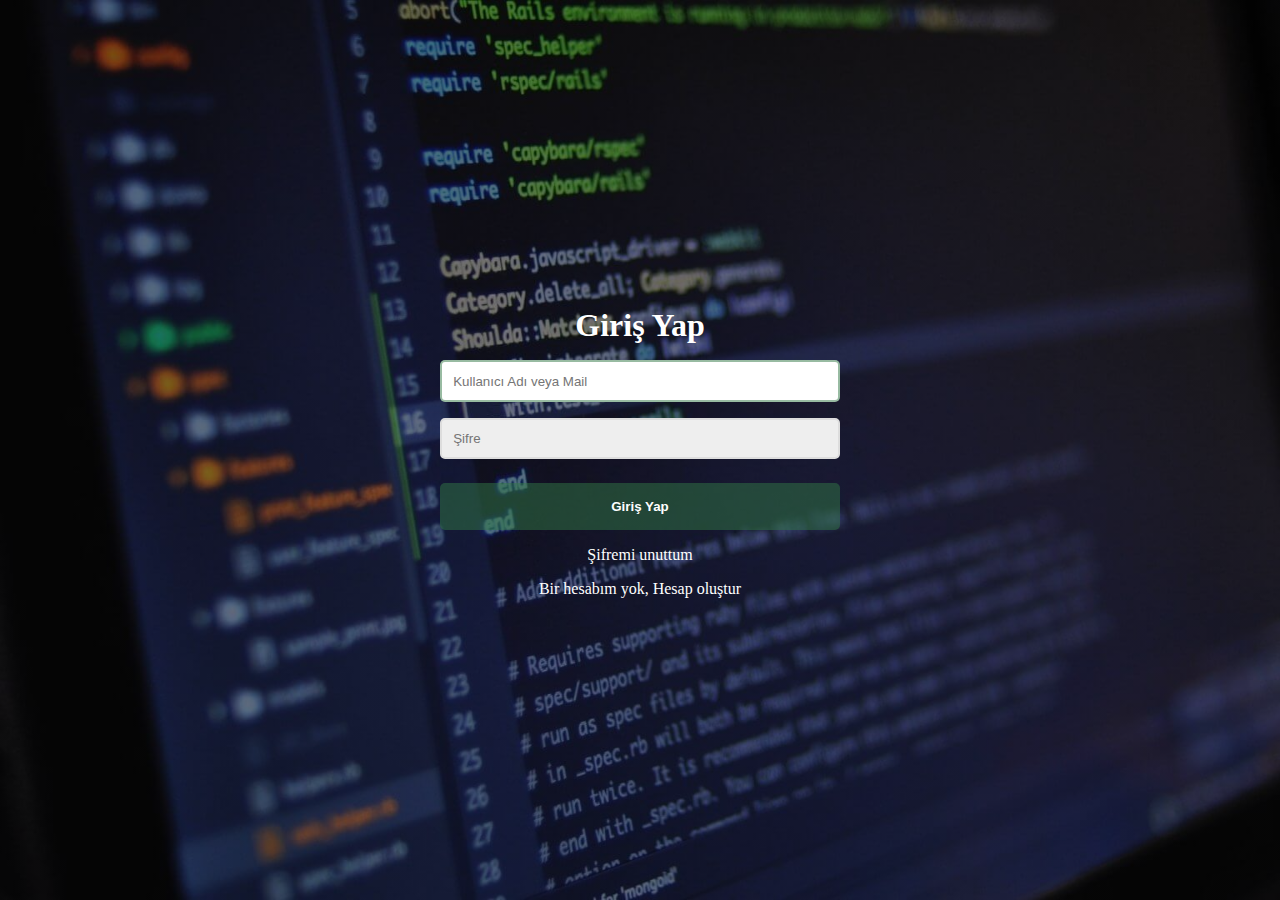
<file: index.html>
<!DOCTYPE html>
<html lang="en">
<head>
    <meta charset="UTF-8">
    <meta name="viewport" content="width=device-width, initial-scale=1.0">
    <title>Document</title>
    <link rel="stylesheet" href="style.css">
  </head>
<body>
    <div class="container">
        <form action="">
            <h1 class="form__title">Giriş Yap</h1>
            <div class="form__input--group">
                <input type="text" class="form__input"  autofocus placeholder="Kullanıcı Adı veya Mail">
                <div class="form__input-error-message"></div>
            </div>
            <div class="form__input--group">
                <input type="password" class="form__input" autofocus placeholder="Şifre">
                <div class="form__input-error-message"></div>
            </div>
            <button class="form__button">Giriş Yap</button>
            <p class="form__text">
                <a href="şifremi unuttum.html" class="form__link">Şifremi unuttum </a>
            </p>
            <p class="form__text">
                 <a href="hesap oluştur.html" class="form__link">Bir hesabım yok, Hesap oluştur</a>
            </p>
        </form>
    </div>
</body>
</html>
</file>
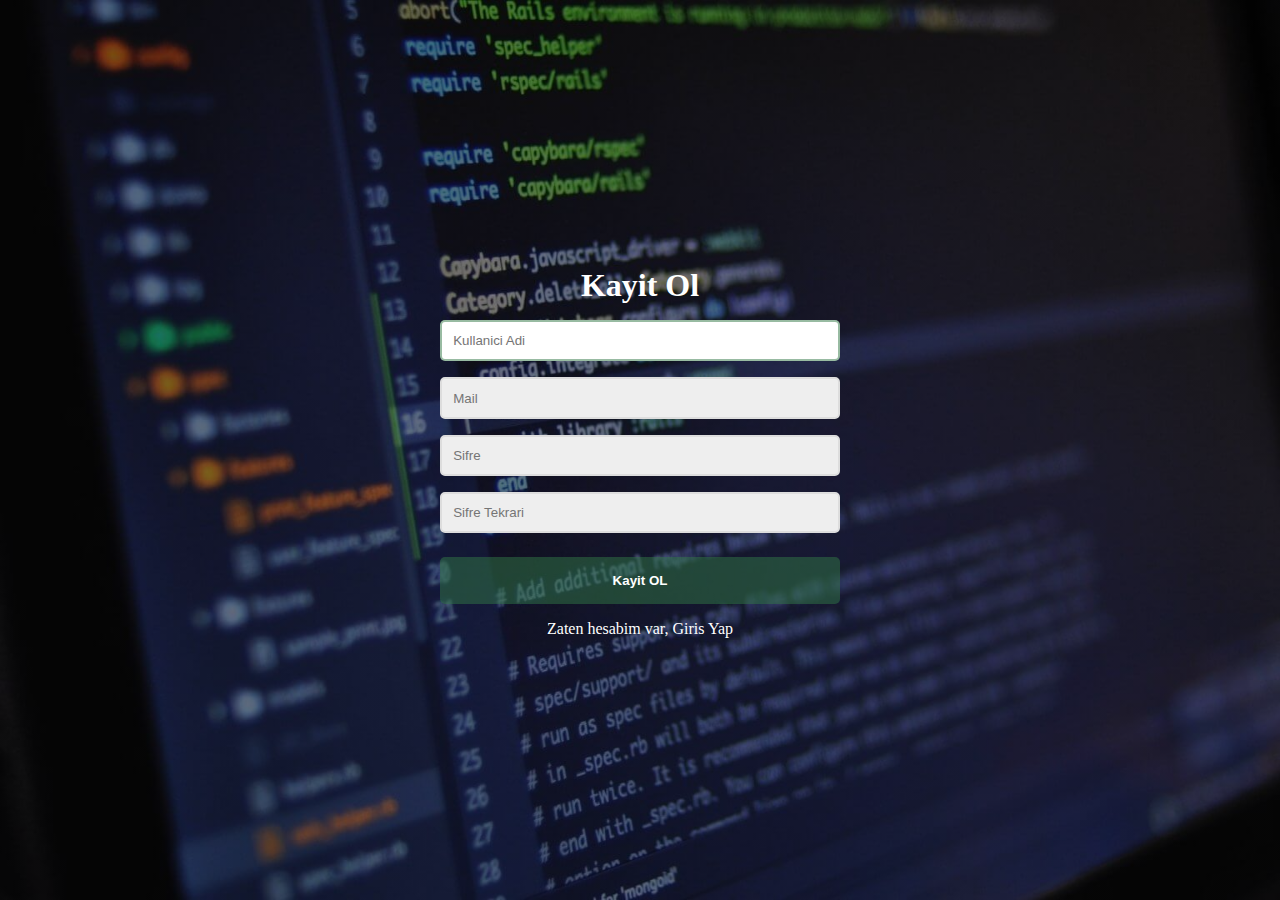
<file: hesap oluştur.html>
<!DOCTYPE html>
<html lang="en">
<head>
    <meta charset="UTF-8">
    <meta name="viewport" content="width=device-width, initial-scale=1.0">
    <title>Document</title>
    <link rel="stylesheet" href="style.css">
</head>
<body>
    <div class="container">
        <form action="">
            <h1 class="form__title">Kayit Ol</h1>
            <div class="form__input--group">
                <input type="text" class="form__input"  autofocus placeholder="Kullanici Adi ">
                <div class="form__input-error-message"></div>
            </div>
            <div class="form__input--group">
                <input type="email" class="form__input" autofocus placeholder="Mail">
                <div class="form__input-error-message"></div>
            </div>
            <div class="form__input--group">
                <input type="password" class="form__input" autofocus placeholder="Sifre">
                <div class="form__input-error-message"></div>
            </div>
            <div class="form__input--group">
                <input type="password" class="form__input" autofocus placeholder="Sifre Tekrari">
                <div class="form__input-error-message"></div>
            </div>
            <button class="form__button">Kayit OL</button>
            <p class="form__text">
                <a href="index.html" class="form__link">Zaten hesabim var, Giris Yap </a>
            </p>
        </form>
    </div>
</body>
</html>
</file>
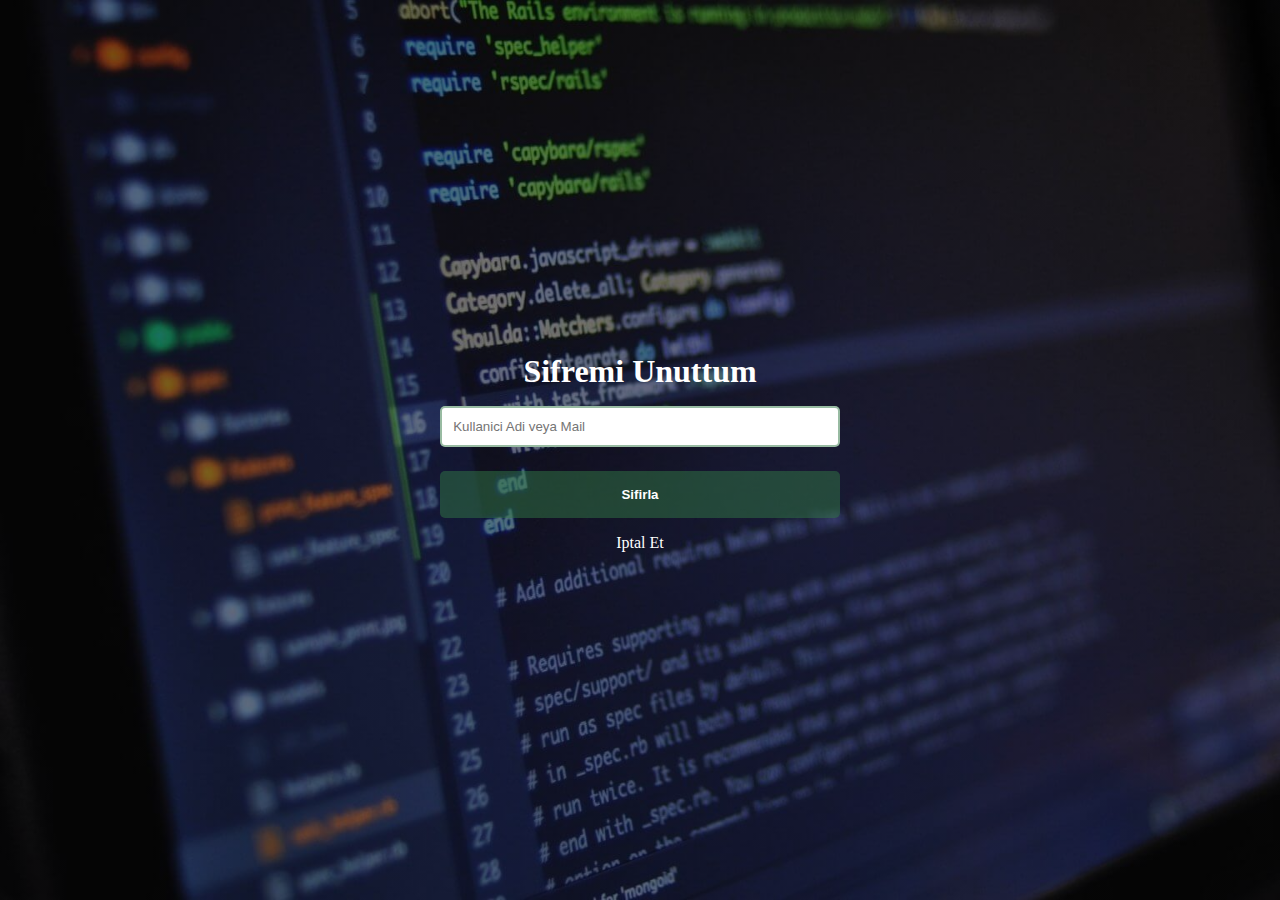
<file: şifremi unuttum.html>
<!DOCTYPE html>
<html lang="en">
<head>
    <meta charset="UTF-8">
    <meta name="viewport" content="width=device-width, initial-scale=1.0">
    <title>Document</title>
    <link rel="stylesheet" href="style.css">
</head>
<body>
    <div class="container">
        <form action="">
            <h1 class="form__title">Sifremi Unuttum</h1>
            <div class="form__input--group">
                <input type="text" class="form__input"  autofocus placeholder="Kullanici Adi veya Mail">
                <div class="form__input-error-message"></div>
            </div>
            <button class="form__button">Sifirla</button>
            <p class="form__text">
                <a href="index.html" class="form__link">Iptal Et</a>
            </p>
        </form>
    </div>
</body>
</html>
</file>
<file: style.css>
:root{
    --color-primary: rgba(50,120,70,.5);
    --color-primary-dark: rgb(10,70,30);
    --color-secondary: rgb(60,60,190);
    --color-error: rgb(210,40,40);
    --color-success: rgb(90,150,40);
    --border-radius: 5px;
}

body{
    background: linear-gradient(rgba(0,0,0,0.5),rgba(0,0,0,0.5)), url(software-nedir.jpg);
    background-attachment: fixed;
    background-size: cover;
    margin: 0;
    height: 100vh;
    display: flex;
    align-items: center;
    justify-content: center;

}

.container{
    background-color: (rgba(0,0,0,0.5),rgba(0,0,0,0.5));
    width: 400px;
    max-height: 500px;
    border-radius: var(--border-radius);
    padding: 1rem 2rem;
    margin: 1rem;
    text-align: center;
}

.form__title{
    text-align: center;
    margin-bottom: 1rem;
    color: white;
}

.form__input--group{
    margin-bottom: 1rem;
}

.form__input{
    width: 100%;
    padding: 0.7rem;
    border-radius: var(--border-radius);
    outline: none;
    border: 2px solid #ddd;
    background-color: #eee;
    box-sizing: border-box;
    transition: background-color .3s, border-color .3s;
}

.form__input:focus{
    border-color: var(--color-primary);
    background-color: white;
}

.form__input-error-message{
    margin-top: .5rem;
    font-size: .85rem;
    color: var(--color-error);
}

.form__button{
    width: 100%;
    padding: 1rem 2rem;
    font-weight: bold;
    color: white;
    border: none;
    outline: none;
    border-radius: var(--border-radius);
    background-color: var(--color-primary);
    margin-top: .5rem;
}

.form__button:hover{
    background-color: var(--color-primary-dark);
}

.form__button:active{
    transform: scale(0.98);
}

.form__link{
    color: var(--color-secondary);
    text-decoration: none;
    cursor: pointer;
    color: white;
}

.form__link:hover{
    text-decoration: underline;
    color:orange;
}
</file>
